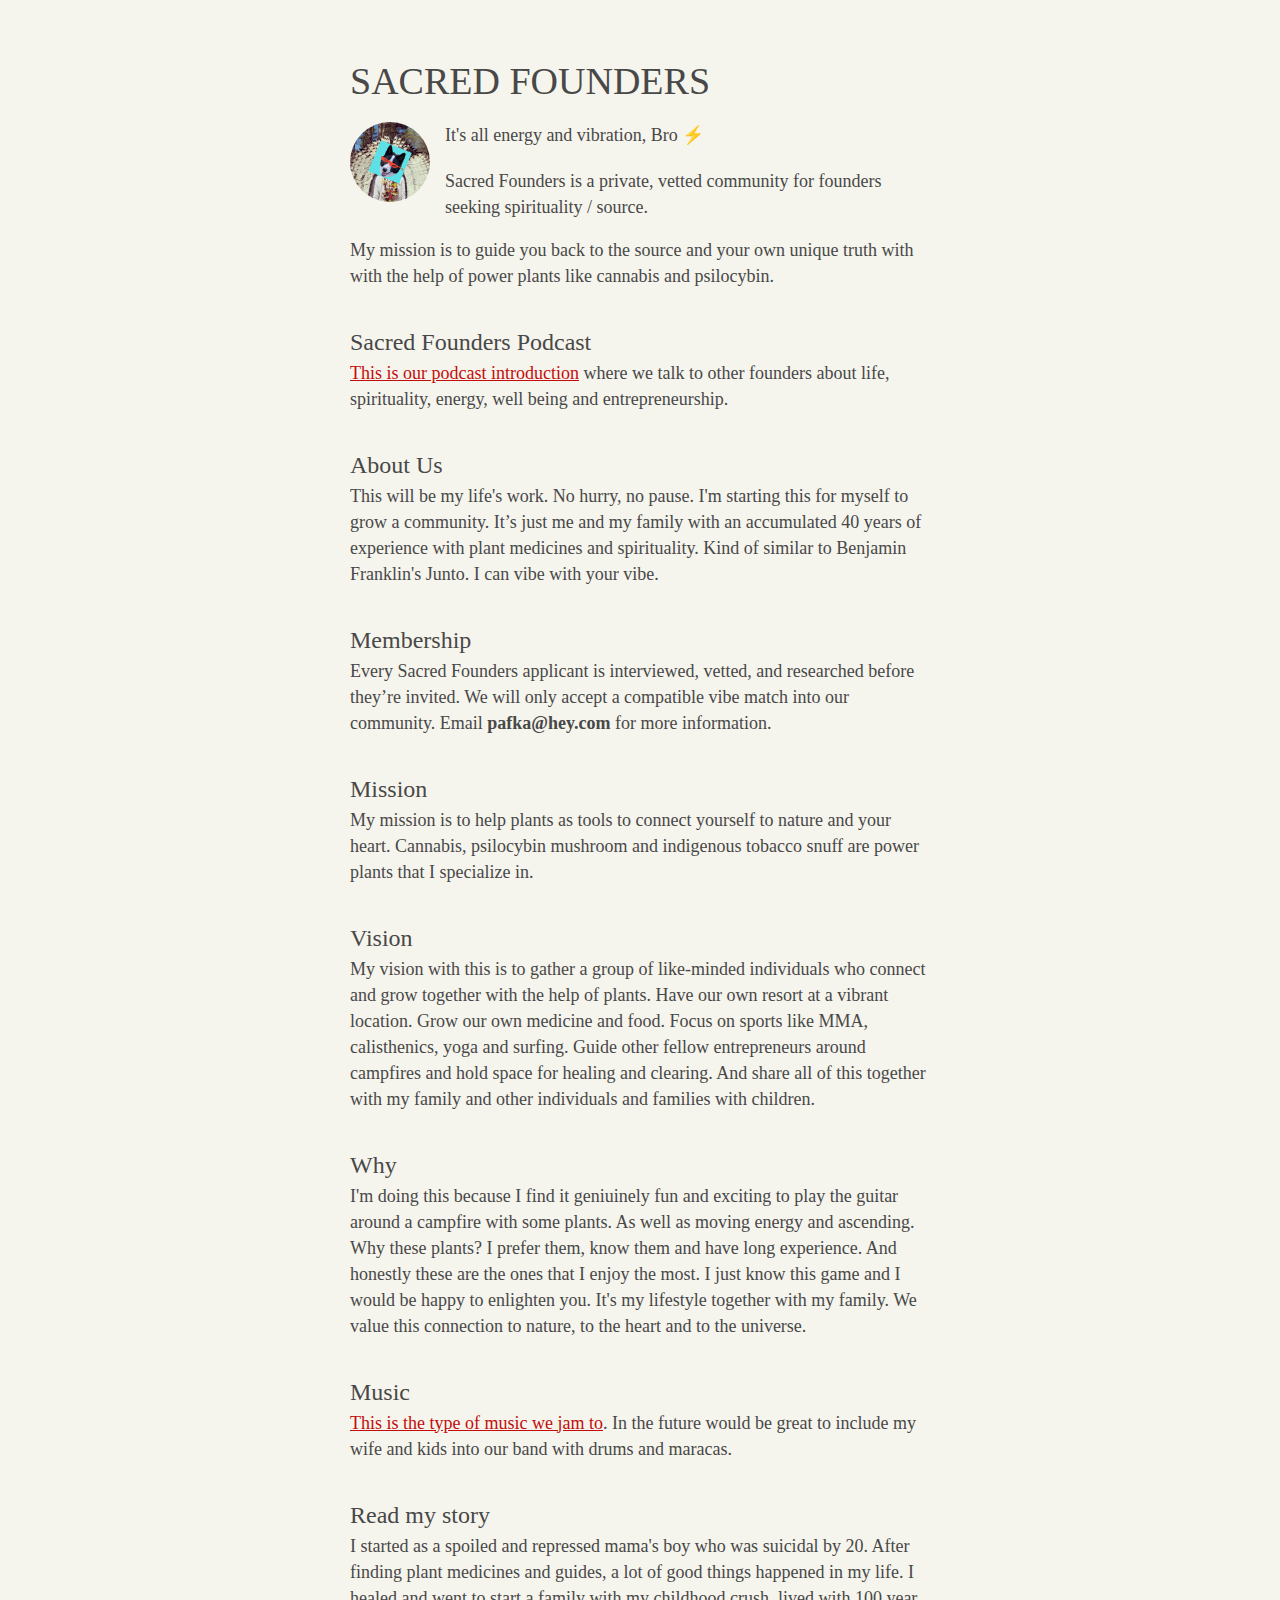
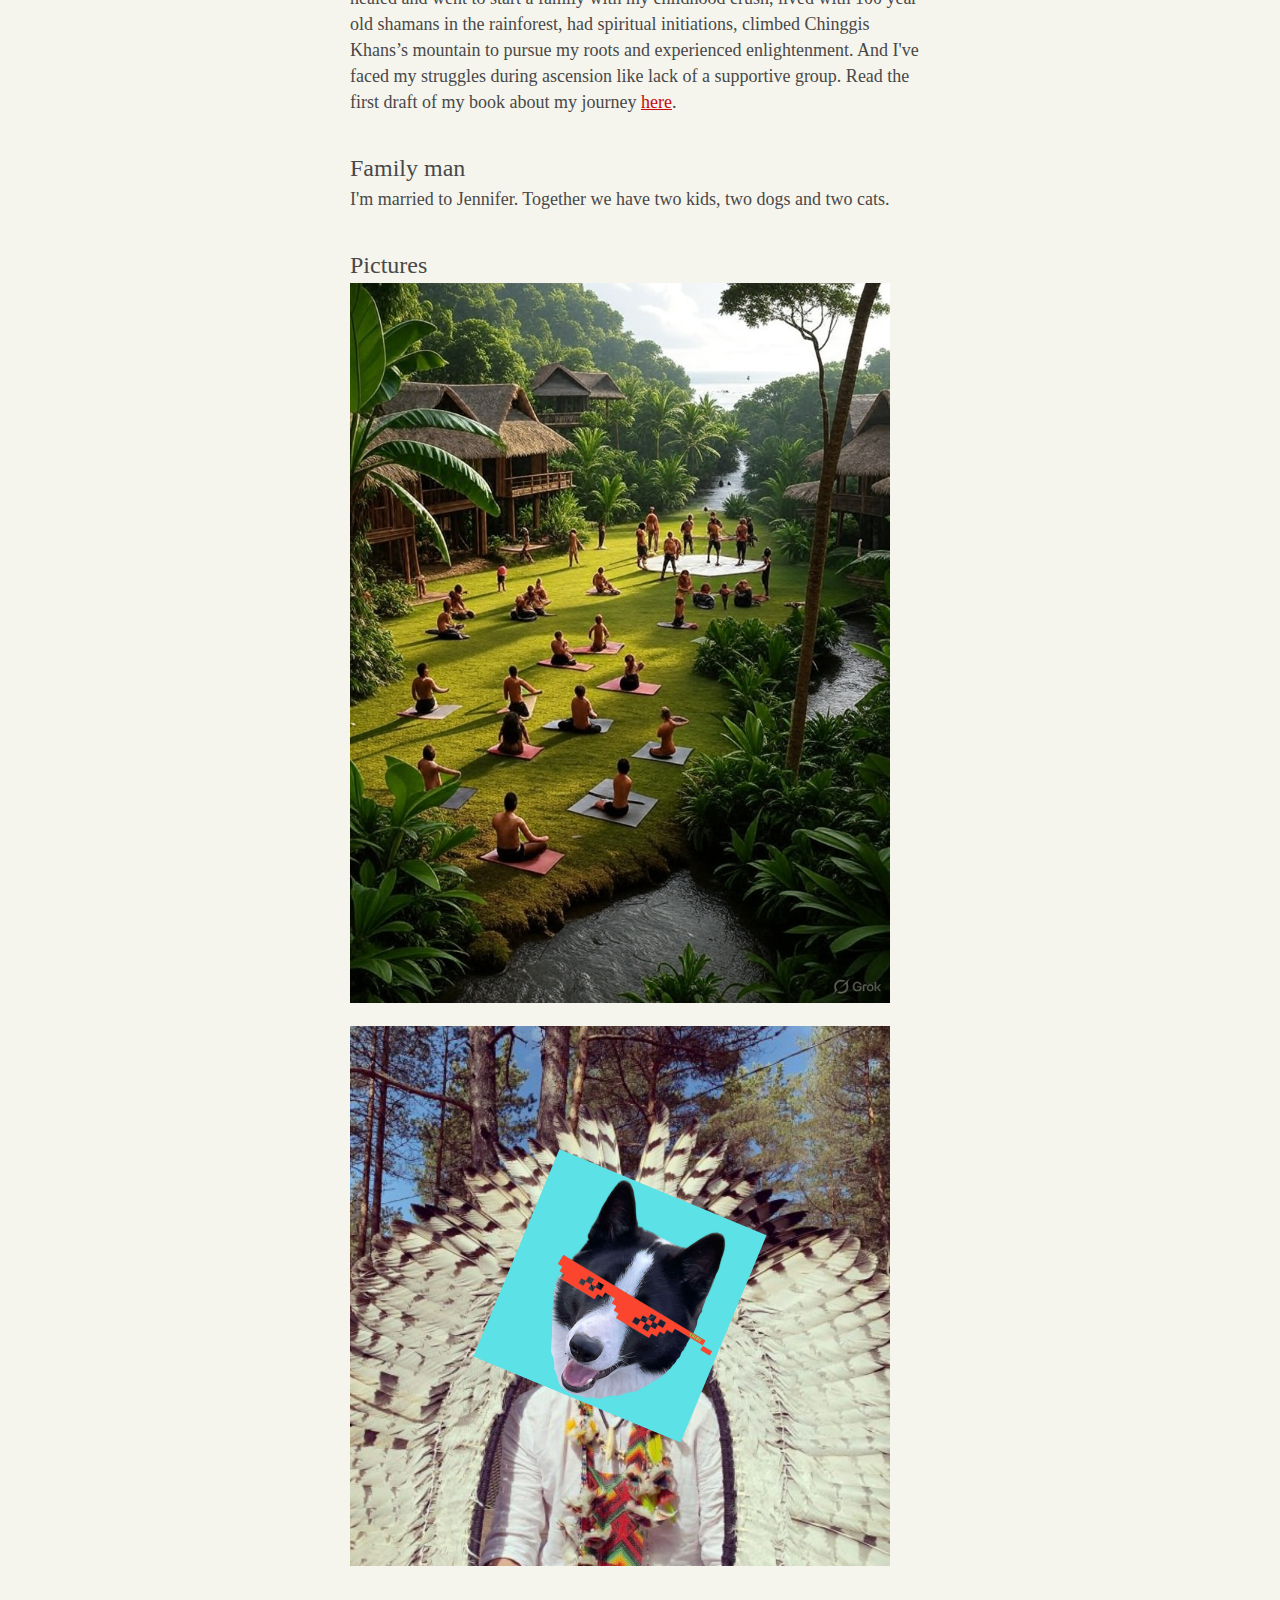
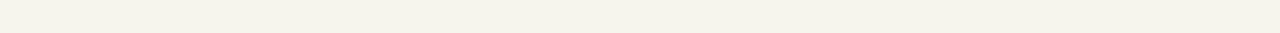
<file: index.html>
<!DOCTYPE html>

<html>
<head>
  <link rel="stylesheet" type="text/css" href="screen.css">
  <title>SACRED FOUNDERS</title>

  <meta name="viewport" content="width=device-width">
  <meta charset="UTF-8">
</head>

<body>
  <header>
    <h1>SACRED FOUNDERS</h1>

    <a href="images/Alan_Pafka.png"><img src="images/Alan_Pafka.png" width="150" height="150" class="avatar" align="left"></a>

    <p class="header">It's all energy and vibration, Bro ⚡️</p>
  </header>

  <article>
    <p>Sacred Founders is a private, vetted community for founders seeking spirituality / source.</p>
    <p>My mission is to guide you back to the source and your own unique truth with with the help of power plants like cannabis and psilocybin.</p>

      <h2>Sacred Founders Podcast</h2>
    <p><a href="https://www.youtube.com/watch?v=RgkGOIypNes">This is our podcast introduction</a> where we talk to other founders about life, spirituality, energy, well being and entrepreneurship.</p>

    <h2 id="aboutus">About Us</h2>
    <p>This will be my life's work. No hurry, no pause. I'm starting this for myself to grow a community. It’s just me and my family with an accumulated 40 years of experience with plant medicines and spirituality. Kind of similar to Benjamin Franklin's Junto. I can vibe with your vibe.</p> 

    <h2 id="membership">Membership</h2>
    <p>Every Sacred Founders applicant is interviewed, vetted, and researched before they’re invited. We will only accept a compatible vibe match into our community. Email <b>pafka@hey.com </b>for more information.</p>

    <h2 id="Mission">Mission</h2>
    <p>My mission is to help plants as tools to connect yourself to nature and your heart. Cannabis, psilocybin mushroom and indigenous tobacco snuff are power plants that I specialize in.</p>

    <h2>Vision</h2>
    <p> My vision with this is to gather a group of like-minded individuals who connect and grow together with the help of plants. Have our own resort at a vibrant location. Grow our own medicine and food. Focus on sports like MMA, calisthenics, yoga and surfing. Guide other fellow entrepreneurs around campfires and hold space for healing and clearing. And share all of this together with my family and other individuals and families with children.</p> 

     <h2 id="why">Why</h2>
    <p>I'm doing this because I find it geniuinely fun and exciting to play the guitar around a campfire with some plants. As well as moving energy and ascending. Why these plants? I prefer them, know them and have long experience. And honestly these are the ones that I enjoy the most. I just know this game and I would be happy to enlighten you. It's my lifestyle together with my family. We value this connection to nature, to the heart and to the universe.</p>

    <h2>Music</h2>
    <p><a href="https://www.youtube.com/watch?v=w_96TrgFflg&feature=youtu.be">This is the type of music we jam to</a>. In the future would be great to include my wife and kids into our band with drums and maracas.</p>

    <h2 id="signals">Read my story</h2>
    <p> I started as a spoiled and repressed mama's boy who was suicidal by 20. After finding plant medicines and guides, a lot of good things happened in my life. I healed and went to start a family with my childhood crush, lived with 100 year old shamans in the rainforest, had spiritual initiations, climbed Chinggis Khans’s mountain to pursue my roots and experienced enlightenment. And I've faced my struggles during ascension like lack of a supportive group. Read the first draft of my book about my journey <a href="https://www.frequencydealer.com">here</a>.</p>
    
    <h2 id="family">Family man</h2>
    <p>I'm married to Jennifer. Together we have two kids, two dogs and two cats.</p>

    <h2>Pictures</h2>
    <p><img src="images/vision.jpg" width="540" alt="Vision"></p>
    <p><img src="images/Alan_Pafka.png" width="540" alt="Your Shaman"></p>
    
  
  </article>
</body>
</html>
</file>
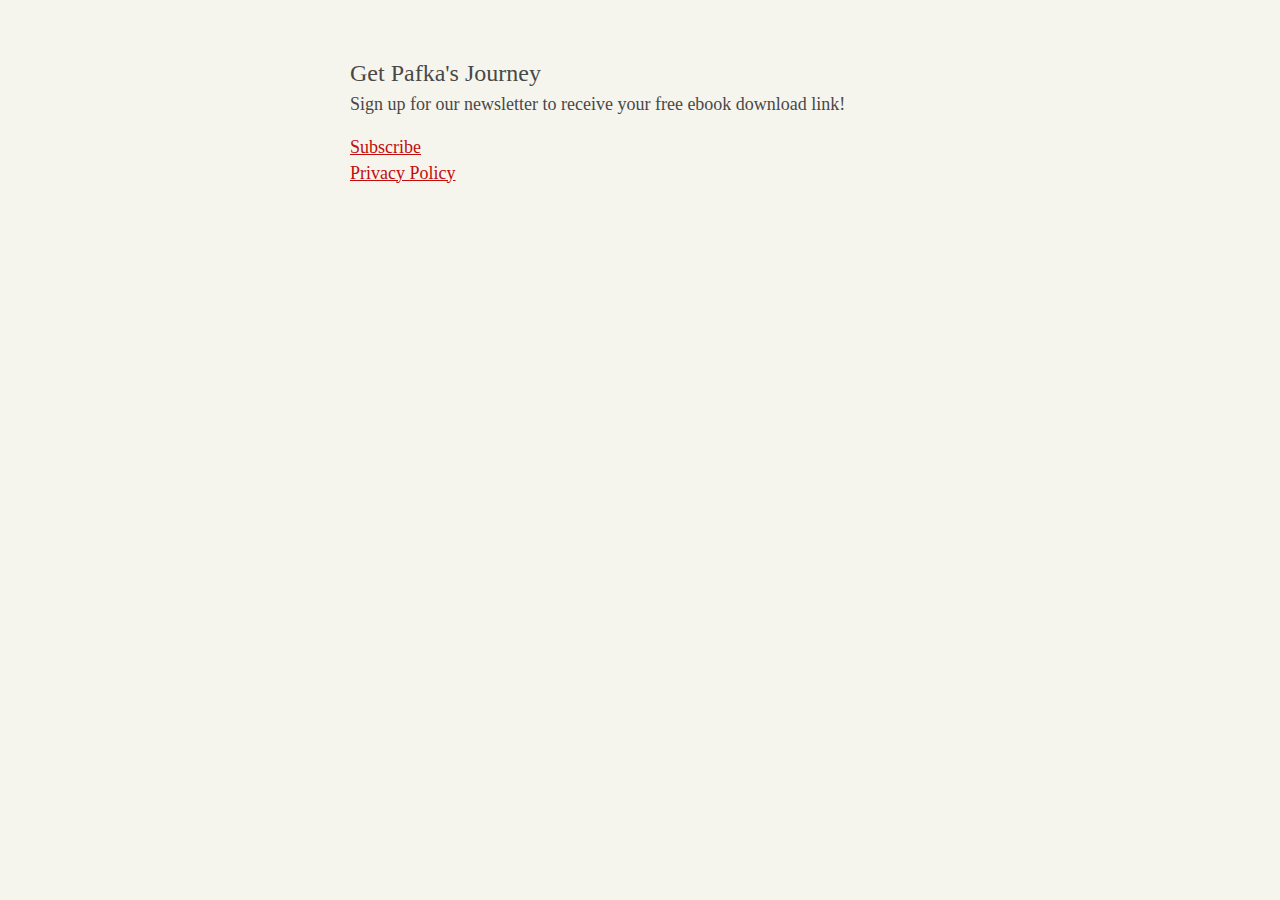
<file: book.html>
<!DOCTYPE html>
<html lang="en">
<head>
    <meta charset="UTF-8">
    <meta name="viewport" content="width=device-width, initial-scale=1.0">
    <title>Get Pafka's Journey</title>
    <head>
  <link rel="stylesheet" type="text/css" href="screen.css">
  <title>SACRED FOUNDERS</title>

  <meta name="viewport" content="width=device-width">
  <meta charset="UTF-8">
</head>
<body>
    <div class="signup-container">
        <h2>Get Pafka's Journey</h2>
        <p>Sign up for our newsletter to receive your free ebook download link!</p>
        <div class="gumroad-subscribe-form">
            <script src="https://gumroad.com/js/gumroad.js"></script>
            <a href="https://pafka.gumroad.com/subscribe" class="gumroad-button">Subscribe</a>
        </div>
        <a href="https://sacredfounders.com/privacy-policy" class="privacy-link">Privacy Policy</a>
    </div>
    <script>
        // Redirect to Gumroad product page after successful signup
        document.addEventListener('gumroad:subscribe:success', function() {
            window.location.href = 'https://pafka.gumroad.com/l/clazso';
        });
    </script>
</body>
</html>
</file>
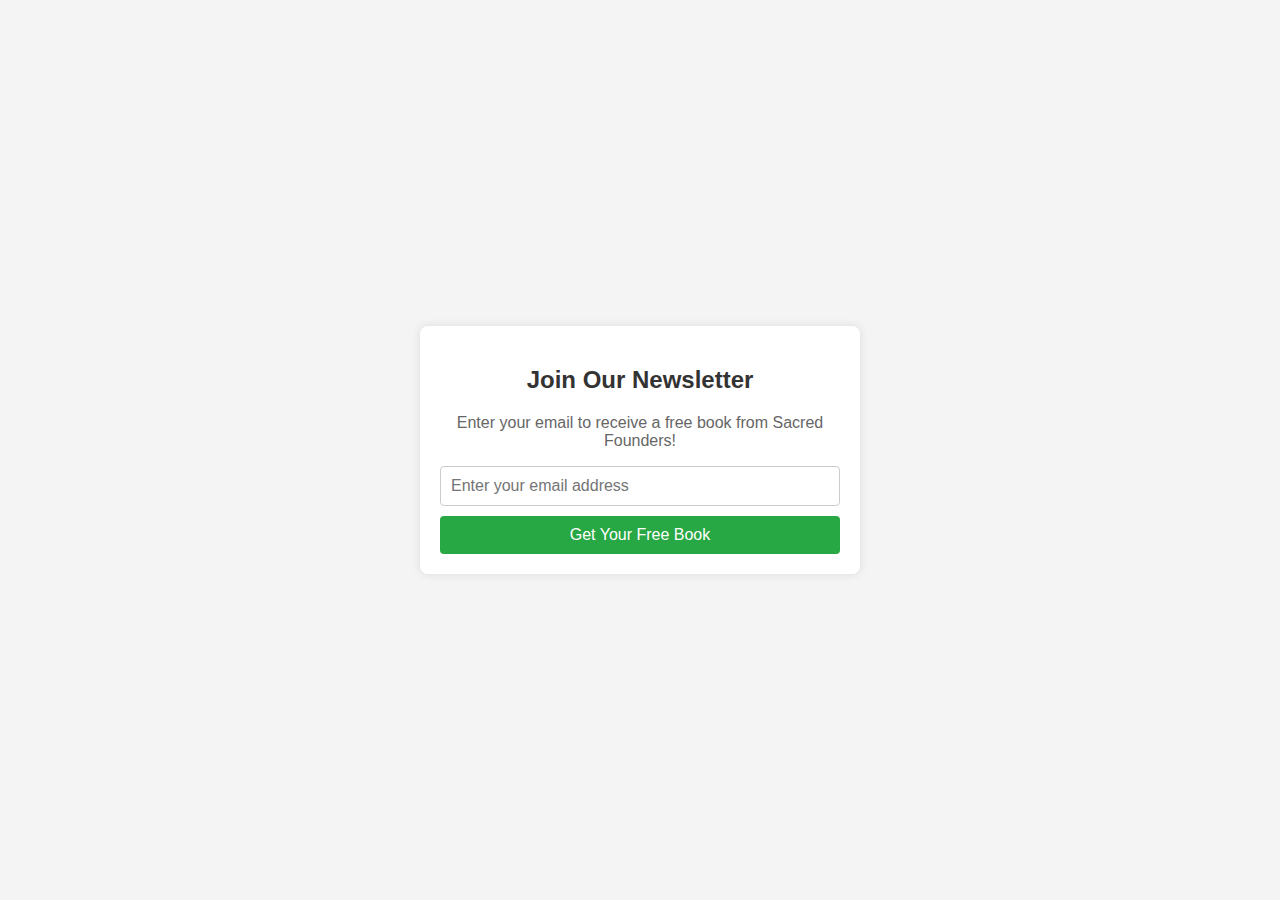
<file: signup.html>
<!DOCTYPE html>
<html lang="en">
<head>
    <meta charset="UTF-8">
    <meta name="viewport" content="width=device-width, initial-scale=1.0">
    <title>Newsletter Signup with Book Download</title>
    <style>
        body {
            font-family: Arial, sans-serif;
            display: flex;
            justify-content: center;
            align-items: center;
            height: 100vh;
            margin: 0;
            background-color: #f4f4f4;
        }
        .signup-container {
            background: #fff;
            padding: 20px;
            border-radius: 8px;
            box-shadow: 0 0 10px rgba(0,0,0,0.1);
            text-align: center;
            max-width: 400px;
            width: 100%;
        }
        .signup-container h2 {
            color: #333;
        }
        .signup-container p {
            color: #666;
        }
        .signup-form {
            display: flex;
            flex-direction: column;
            gap: 10px;
        }
        .signup-form input[type="email"] {
            padding: 10px;
            border: 1px solid #ccc;
            border-radius: 4px;
            font-size: 16px;
        }
        .signup-form button {
            padding: 10px;
            background-color: #28a745;
            color: #fff;
            border: none;
            border-radius: 4px;
            font-size: 16px;
            cursor: pointer;
        }
        .signup-form button:hover {
            background-color: #218838;
        }
    </style>
</head>
<body>
    <div class="signup-container">
        <h2>Join Our Newsletter</h2>
        <p>Enter your email to receive a free book from Sacred Founders!</p>
        <form class="signup-form" action="https://bookfunnel.com/your-bookfunnel-landing-page" method="POST">
            <input type="email" name="email" placeholder="Enter your email address" required>
            <button type="submit">Get Your Free Book</button>
        </form>
    </div>
</body>
</html>
</file>
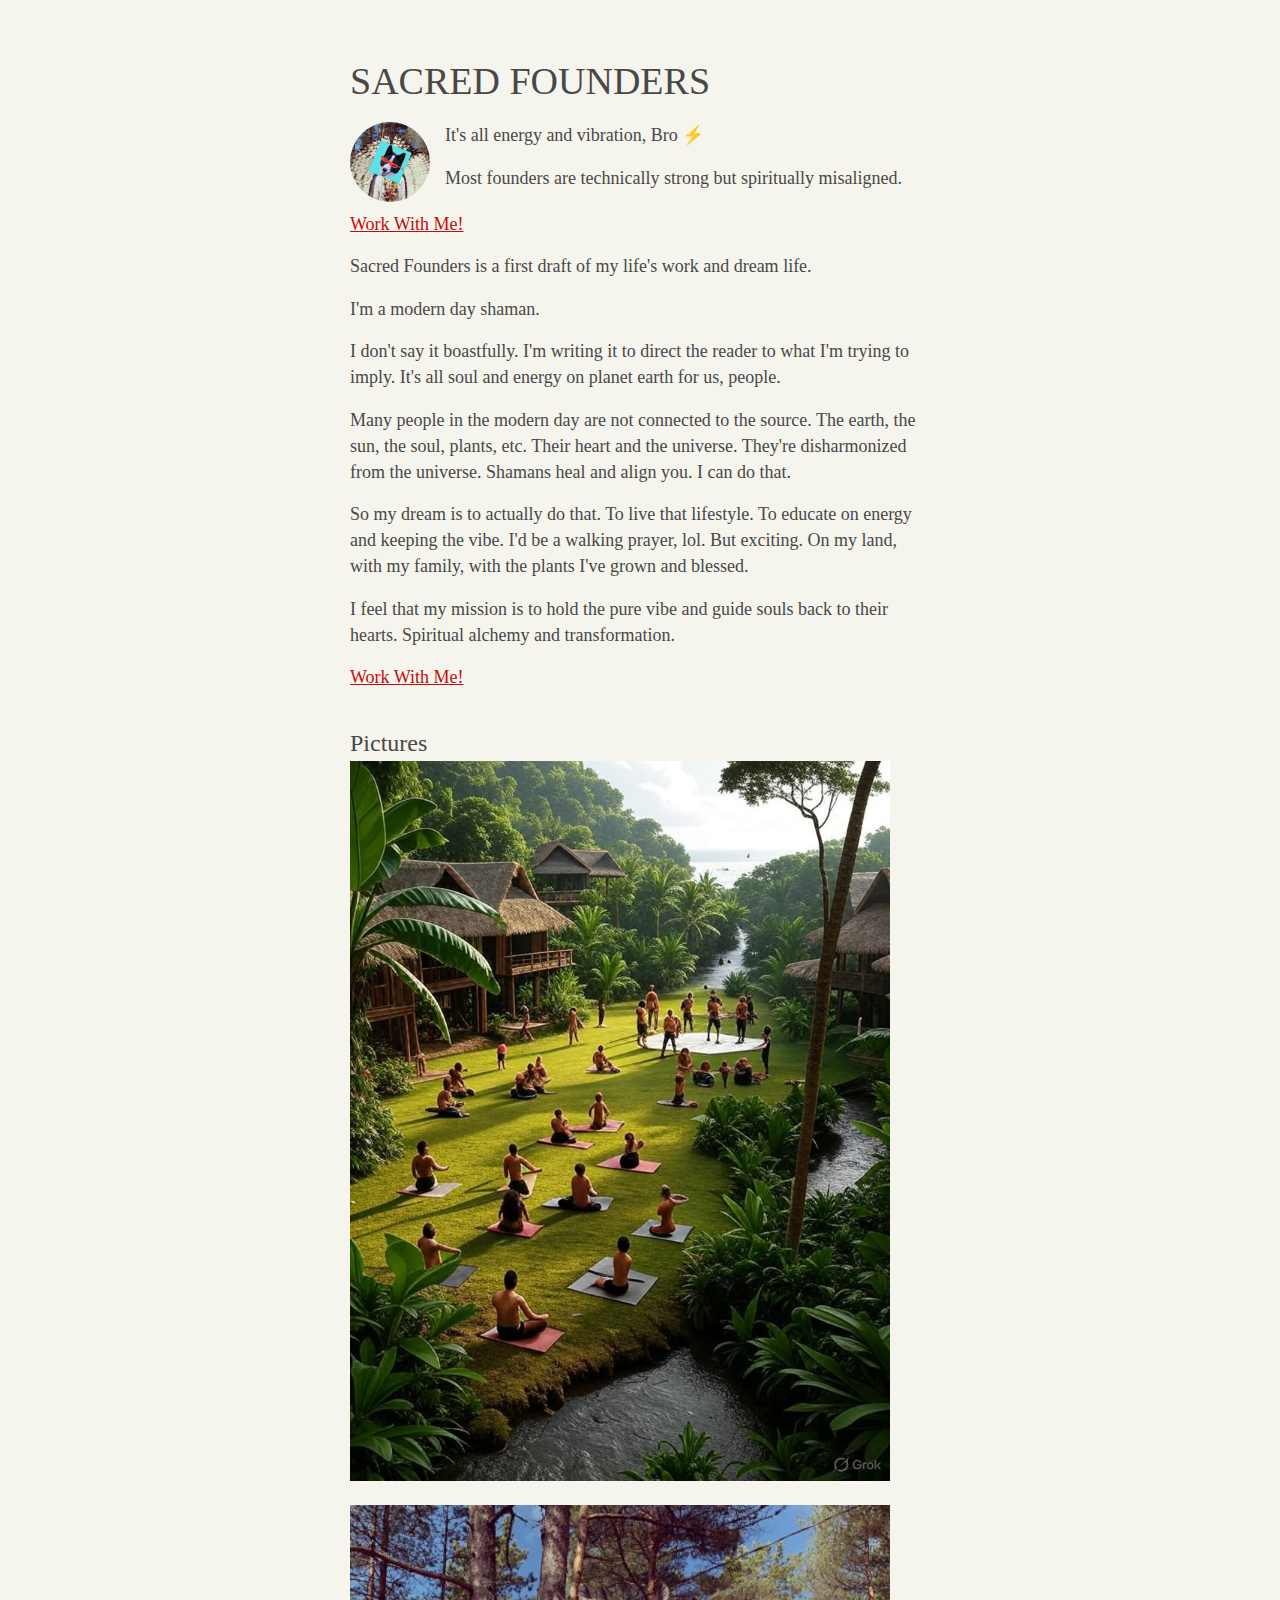
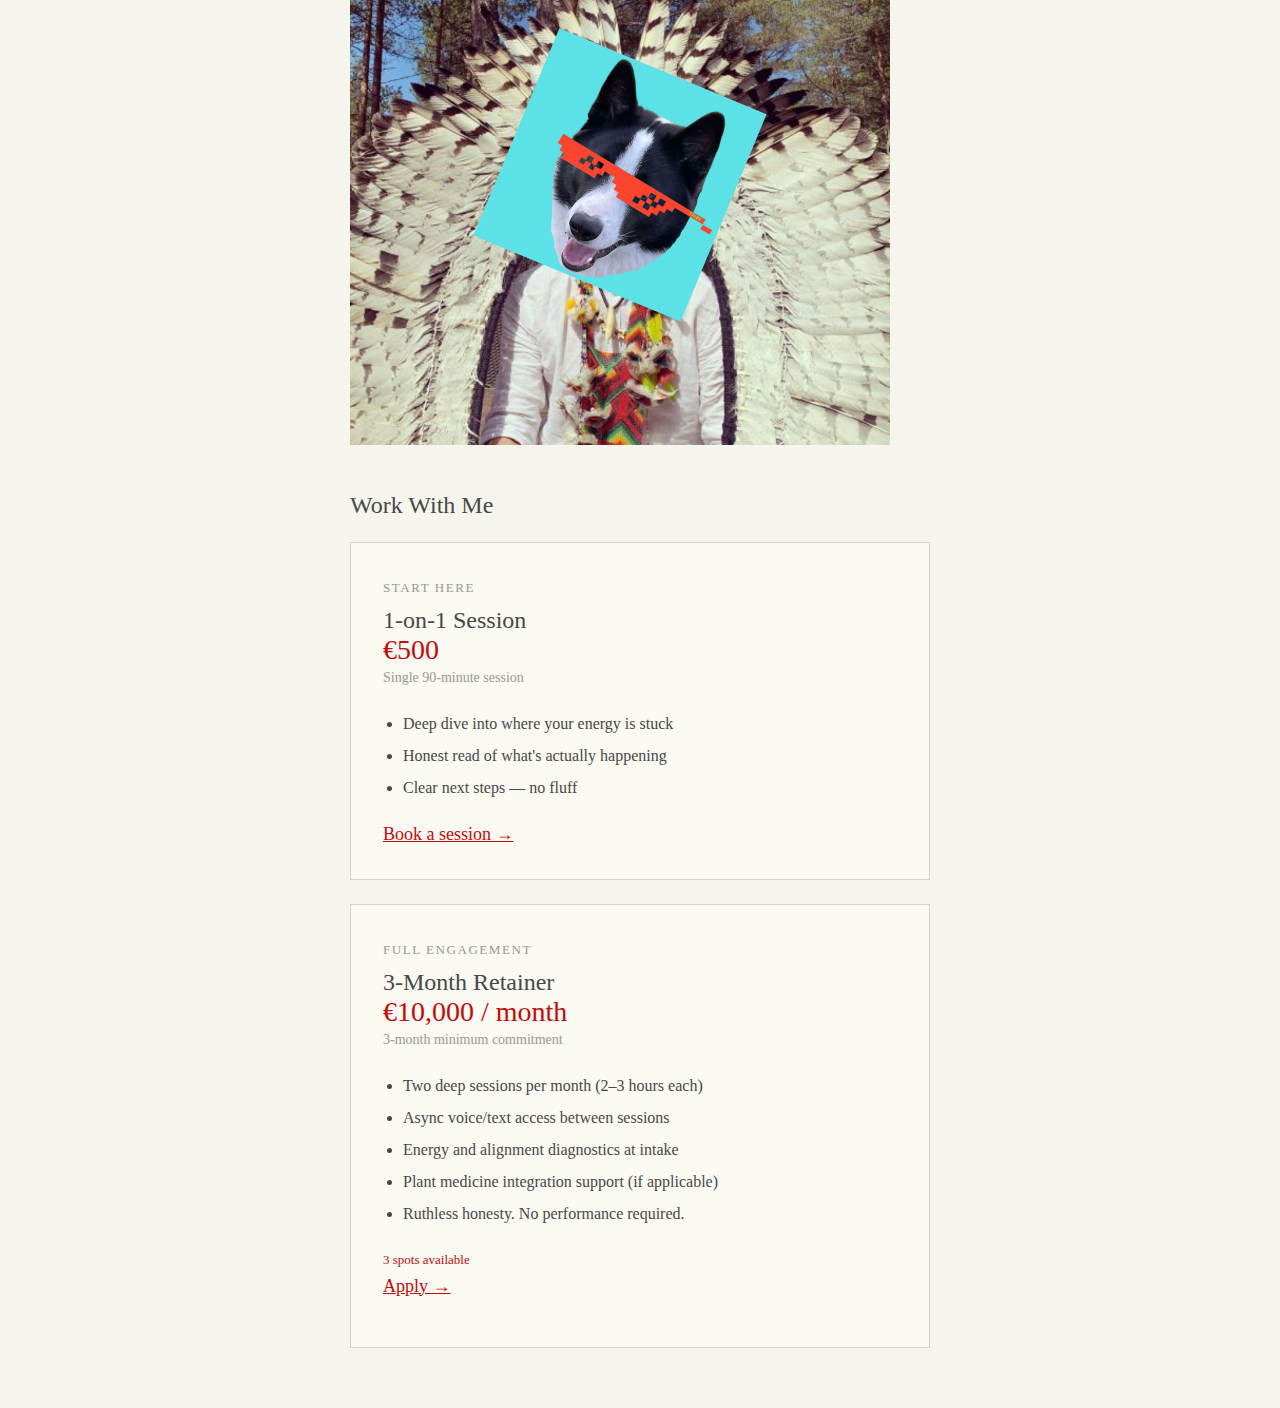
<file: test.html>
<!DOCTYPE html>

  <html>
  <head>
    <link rel="stylesheet" type="text/css" href="screen.css">
    <title>SACRED FOUNDERS</title>

    <meta name="viewport" content="width=device-width">
    <meta charset="UTF-8">

    <style>
      html { scroll-behavior: smooth; }

      .offer-box {
        border: 1px solid #d6d4c8;
        background: #faf9f2;
        padding: 32px;
        margin: 24px 0;
      }

      .offer-box .offer-label {
        font-size: 13px;
        letter-spacing: 0.12em;
        text-transform: uppercase;
        color: #999892;
        display: block;
        margin-bottom: 6px;
      }

      .offer-box .offer-title {
        font-size: 24px;
        font-weight: normal;
        color: #484848;
        margin-bottom: 4px;
      }

      .offer-box .offer-price {
        font-size: 28px;
        color: #C30C0C;
        margin-bottom: 2px;
      }

      .offer-box .offer-note {
        font-size: 14px;
        color: #999892;
        margin-bottom: 20px;
      }

      .offer-box ul {
        margin-bottom: 20px;
      }

      .offer-box ul li {
        margin: 0 0 6px 20px;
        color: #484848;
        font-size: 16px;
      }

      .offer-spots {
        font-size: 13px;
        color: #C30C0C;
      }
    </style>
  </head>

  <body>
    <header>
      <h1>SACRED FOUNDERS</h1>

      <a href="images/Alan_Pafka.png"><img src="images/Alan_Pafka.png" width="150" height="150" class="avatar" align="left"></a>

      <p class="header">It's all energy and vibration, Bro ⚡️</p>
      <p>Most founders are technically strong but spiritually misaligned.</p>
    </header>

    <a href="#offers">Work With Me!</a>

    <p></p>
    <article>
      <p>Sacred Founders is a first draft of my life's work and dream life.</p>

      <p>I'm a modern day shaman.</p>

      <p>I don't say it boastfully. I'm writing it to direct the reader to what I'm trying to
      imply. It's all soul and energy on planet earth for us, people.</p>

      <p>Many people in the modern day are not connected to the source. The earth, the sun, the soul, plants, etc. Their heart and the
      universe. They're disharmonized from the universe. Shamans heal and align you. I can do
      that.</p>

      <p>So my dream is to actually do that. To live that lifestyle. To educate on energy and
      keeping the vibe. I'd be a walking prayer, lol. But exciting. On my land, with my family,
      with the plants I've grown and blessed.</p>

      <p>I feel that my mission is to hold the pure vibe and guide souls back to their hearts. Spiritual alchemy and transformation.</p>

      <a href="#offers">Work With Me!</a>

      <p></p>

      <h2>Pictures</h2>
      <p><img src="images/vision.jpg" width="540" alt="Vision"></p>
      <p><img src="images/Alan_Pafka.png" width="540" alt="Your Shaman"></p>

    </article>

    <section id="offers">
      <h2>Work With Me</h2>

      <div class="offer-box">
        <span class="offer-label">Start here</span>
        <div class="offer-title">1-on-1 Session</div>
        <div class="offer-price">€500</div>
        <div class="offer-note">Single 90-minute session</div>
        <ul>
          <li>Deep dive into where your energy is stuck</li>
          <li>Honest read of what's actually happening</li>
          <li>Clear next steps — no fluff</li>
        </ul>
        <a href="mailto:alan@sacredfounders.com?subject=1on1 Session">Book a session →</a>
      </div>

      <div class="offer-box">
        <span class="offer-label">Full engagement</span>
        <div class="offer-title">3-Month Retainer</div>
        <div class="offer-price">€10,000 / month</div>
        <div class="offer-note">3-month minimum commitment</div>
        <ul>
          <li>Two deep sessions per month (2–3 hours each)</li>
          <li>Async voice/text access between sessions</li>
          <li>Energy and alignment diagnostics at intake</li>
          <li>Plant medicine integration support (if applicable)</li>
          <li>Ruthless honesty. No performance required.</li>
        </ul>
        <div class="offer-spots">3 spots available</div>
        <p><a href="mailto:alan@sacredfounders.com?subject=Retainer Application">Apply →</a></p>
      </div>

    </section>

  </body>
  </html>
</file>
<file: screen.css>
body {
  margin: 60px auto;
  font-family: Georgia, Palatino, 'Palatino Linotype', Times, 'Times New Roman', serif;
	background-color: #f6f5ed;
	color: #484848;

  width: 580px;
  font-size: 18px;
  line-height: 26px;
}

header {
  margin-top: 30px;
  margin-bottom: 20px;
}

header a {
	color: #484848;
	text-decoration: none;
	border-bottom: 1px dotted #999892;
}

header a:visited {
	color: #484848;
}

footer {
  border-top: 1px solid rgb(206,206,206);

  margin-top: 48px;
  padding-top: 24px;

  font-size: 14px;
}

header a:hover {
	border-bottom: 1px solid #999892;
}

h1 {
  font-size: 38px;
  line-height: 42px;
  font-weight: normal;
  margin-bottom: 20px;
}

body.post h1 {
  margin-bottom: 5px;
}

body.post header p {
  font-size: 14px;
}

h2 {
  margin-top: 40px;
  margin-bottom: 5px;

  font-size: 24px;
  font-weight: normal;
}

h3 {
  margin-top: 20px;
  margin-bottom: 5px;

  font-size: 20px;
  font-weight: bold;
}

img.avatar {
  background-size: 100%;
  display: block;
  height: 80px;
  overflow: hidden;
  border-radius: 100px;
  -moz-border-radius: 100px;
  -webkit-border-radius: 100px;
  width: 80px;
  margin-right: 15px;
}


pre {
  font-size: 15px;
  white-space: pre;
  word-wrap: normal;
  overflow: auto;
  width: auto;
}

@media screen and (max-width: 580px) {
  body {
    margin: 10px auto;
    padding: 0 20px 0 20px;
    width: auto;
    word-wrap: break-word;
  }

  pre {
    font-size: 14px;
    line-height: 16px;
  }

  img {
    max-width: 100%;
    width: auto;
    height: auto;
  }

  img.avatar {
    height: 110px;
    width: 110px;
  }

  .video-wrap {
    position: relative;
    padding-bottom: 56.25%;
    padding-top: 30px; height: 0; overflow: hidden;
  }

  .video-wrap iframe,
  .video-wrap object,
  .video-wrap embed {
      position: absolute;
      top: 0;
      left: 0;
      width: 100%;
      height: 100%;
  }
}


a {
  color:  #C30C0C;
}

a:visited {
  color: gray;
}

p {
  margin: 0 0 2ex 0;
}

ul {
  margin: 0 0 2ex 0;
  padding: 0;
}

li {
  margin: 0 0 0 20px;
  padding: 0;
}

.cover-left {
  width: 49%; 
  float: left;
  padding-right: 2%;
}

.cover-right {
  width: 49%; 
  float: left; 
}
</file>
